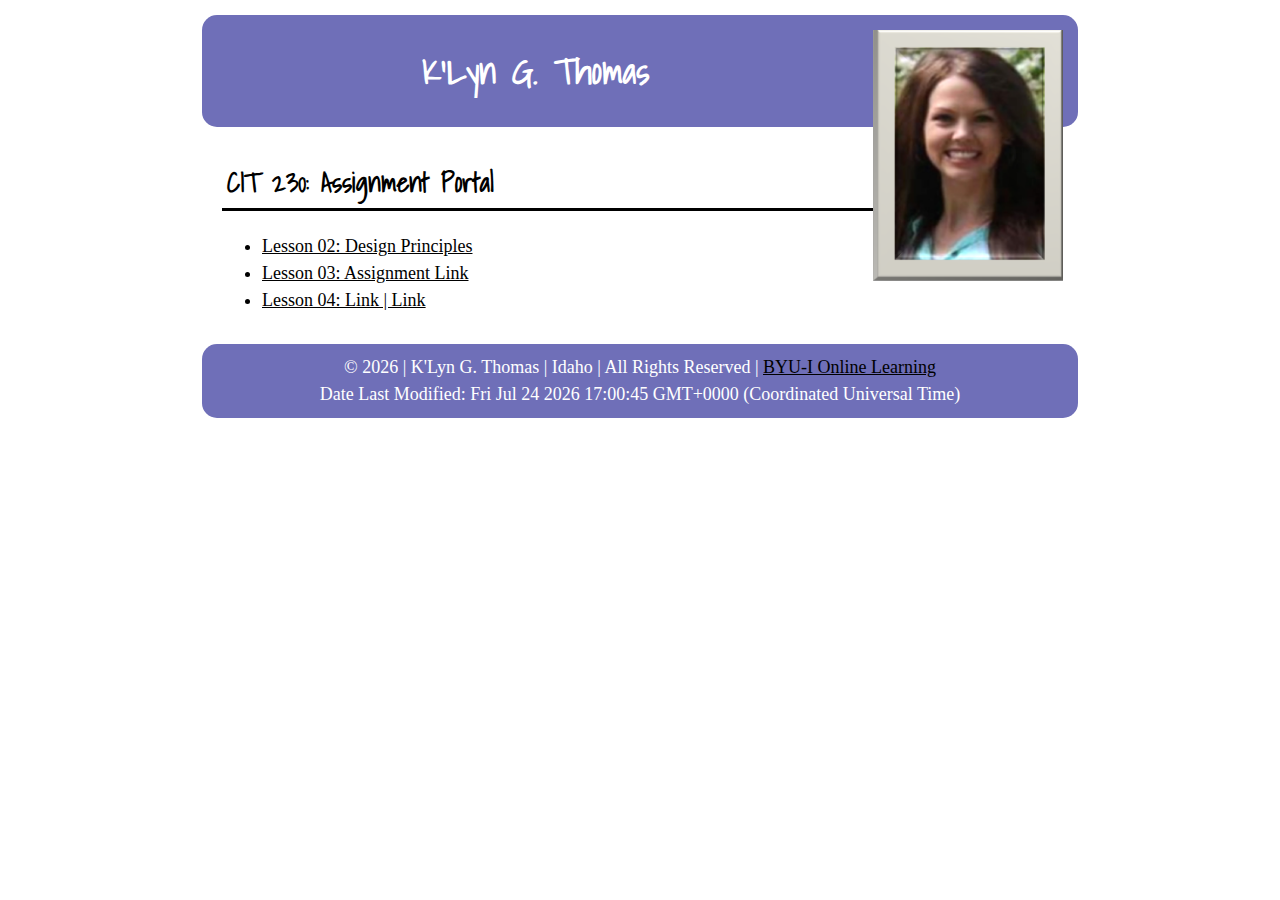
<file: CIT230/index.html>
<!DOCTYPE html>
<html lang="en-US">

<head>
    <meta charset="UTF-8">
    <meta name="viewport" content="width=device-width, initial-scale=1, viewport-fit=cover">
    <meta http-equiv="X-UA-Compatible" content="ie=edge">
    <title>K'Lyn Thomas - CIT230 Course Assignment Portal</title>
    <meta name="description"
        content="This is the Assignment Portal for K'Lyn Thomas in CIT 230: Web Frontend Development at Brigham Young University - Idaho taken in the Winter Semester of 2020">
    <link rel="stylesheet" href="/cit230/css/normalize.css">
    <link rel="stylesheet" href="/cit230/css/small.css">
    <link rel="stylesheet" href="/cit230/css/medium.css">
    <link href="https://fonts.googleapis.com/css?family=Shadows+Into+Light&display=swap" rel="stylesheet">
</head>

<body>
    <header>
        <img src="/cit230/images/kgtpicture.png" alt="Portrait of K'Lyn Griffeth Thomas">
        <h1>K'Lyn G. Thomas</h1>


    </header>

    <nav>
        <h2>CIT 230: Assignment Portal</h2>

        <ul>
            <li><a href="/lesson2/design-principles.html">Lesson 02: Design Principles</a></li>
            <li><a href="">Lesson 03: Assignment Link</a></li>
            <li><a href="">Lesson 04: Link | Link</a></li>

        </ul>
    </nav>
    <!--<main>
        <section>
            <h2></h2>
            <p>

            </p>
        </section>
        <section>
            <h2></h2>
            <p></p>
        </section>
    </main>-->
    <footer>
        &copy; <span id="currentYear"></span> | K'Lyn G. Thomas | Idaho | All Rights Reserved | <a
            href="https://www.byui.edu/online">BYU-I Online
            Learning
        </a> <br>Date Last Modified: <span id="currentdate"></span>
    </footer>
    <script src="/cit230/js/currentdate.js">
        /* // toLocaleDateString const options={weekday: 'long' , day: 'numeric' ,
        month: 'long' , year: 'numeric' }; document.getElementById('currentdate').textContent=new
        Date().toLocaleDateString('en-US', options); cont todaysdate=new Date(); <!console.log(todaysdate); */
    </script>

</body>

</html>
</file>
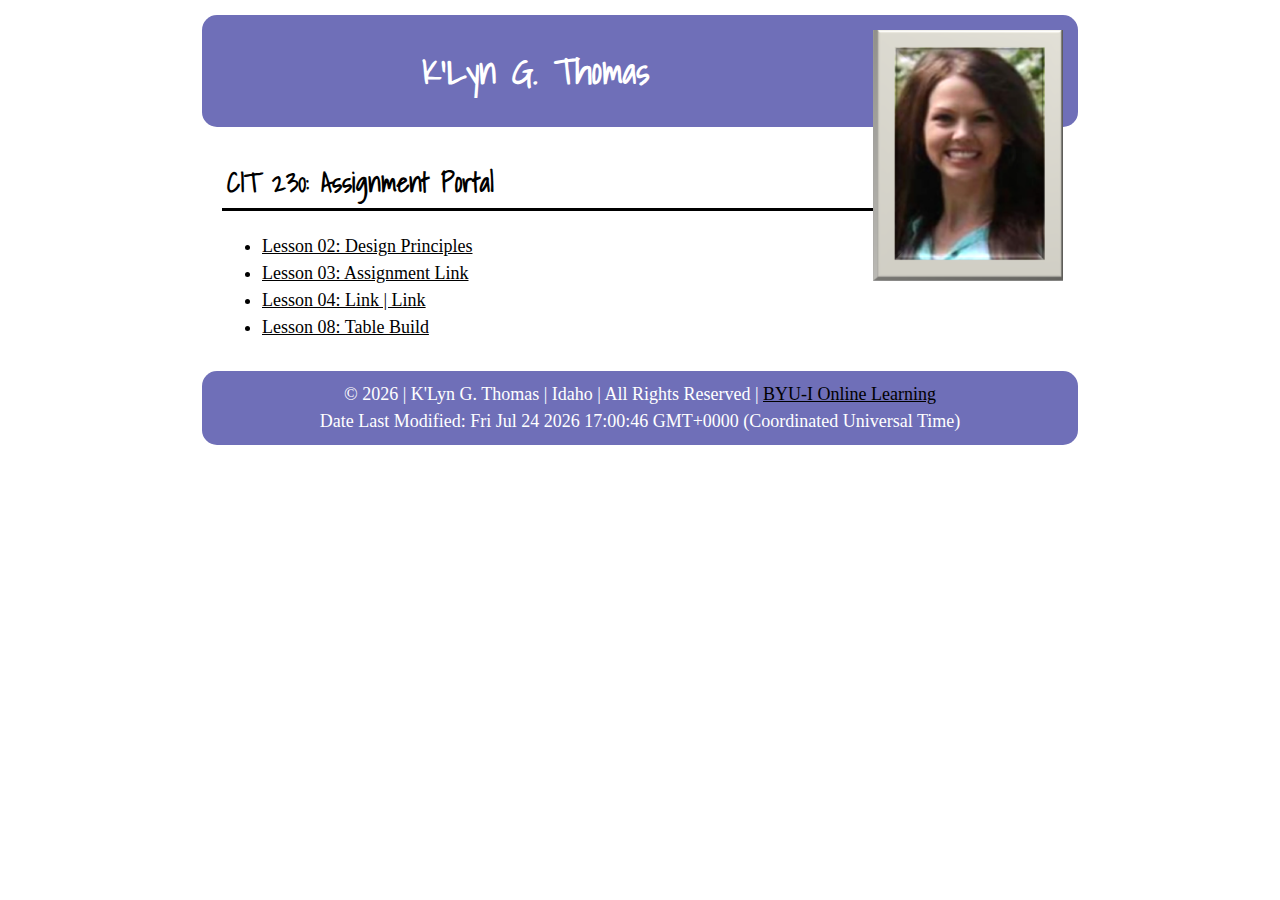
<file: cit230/index.html>
<!DOCTYPE html>
<html lang="en-US">

<head>
    <meta charset="UTF-8">
    <meta name="viewport" content="width=device-width, initial-scale=1, viewport-fit=cover">
    <meta http-equiv="X-UA-Compatible" content="ie=edge">
    <title>K'Lyn Thomas - CIT230 Course Assignment Portal</title>
    <meta name="description"
        content="This is the Assignment Portal for K'Lyn Thomas in CIT 230: Web Frontend Development at Brigham Young University - Idaho taken in the Winter Semester of 2020">
    <link rel="stylesheet" href="/cit230/css/normalize.css">
    <link rel="stylesheet" href="/cit230/css/small.css">
    <link rel="stylesheet" href="/cit230/css/medium.css">
    <link href="https://fonts.googleapis.com/css?family=Shadows+Into+Light&display=swap" rel="stylesheet">
</head>

<body>
    <header>
        <img src="/cit230/images/kgtpicture.png" alt="Portrait of K'Lyn Griffeth Thomas">
        <h1>K'Lyn G. Thomas</h1>


    </header>

    <nav>
        <h2>CIT 230: Assignment Portal</h2>

        <ul>
            <li><a href="/lesson2/design-principles.html">Lesson 02: Design Principles</a></li>
            <li><a href=" ">Lesson 03: Assignment Link</a></li>
            <li><a href=" ">Lesson 04: Link | Link</a></li>
            <li><a href="/lesson-8/tablebuild.html">Lesson 08: Table Build</a></li>

        </ul>
    </nav>
    <!--<main>
        <section>
            <h2></h2>
            <p>

            </p>
        </section>
        <section>
            <h2></h2>
            <p></p>
        </section>
    </main>-->
    <footer>
        &copy; <span id="currentYear"></span> | K'Lyn G. Thomas | Idaho | All Rights Reserved | <a
            href="https://www.byui.edu/online">BYU-I Online
            Learning
        </a> <br>Date Last Modified: <span id="currentdate"></span>
    </footer>
    <script src="/cit230/js/currentdate.js">
        /* // toLocaleDateString const options={weekday: 'long' , day: 'numeric' ,
        month: 'long' , year: 'numeric' }; document.getElementById('currentdate').textContent=new
        Date().toLocaleDateString('en-US', options); cont todaysdate=new Date(); <!console.log(todaysdate); */
    </script>

</body>

</html>
</file>
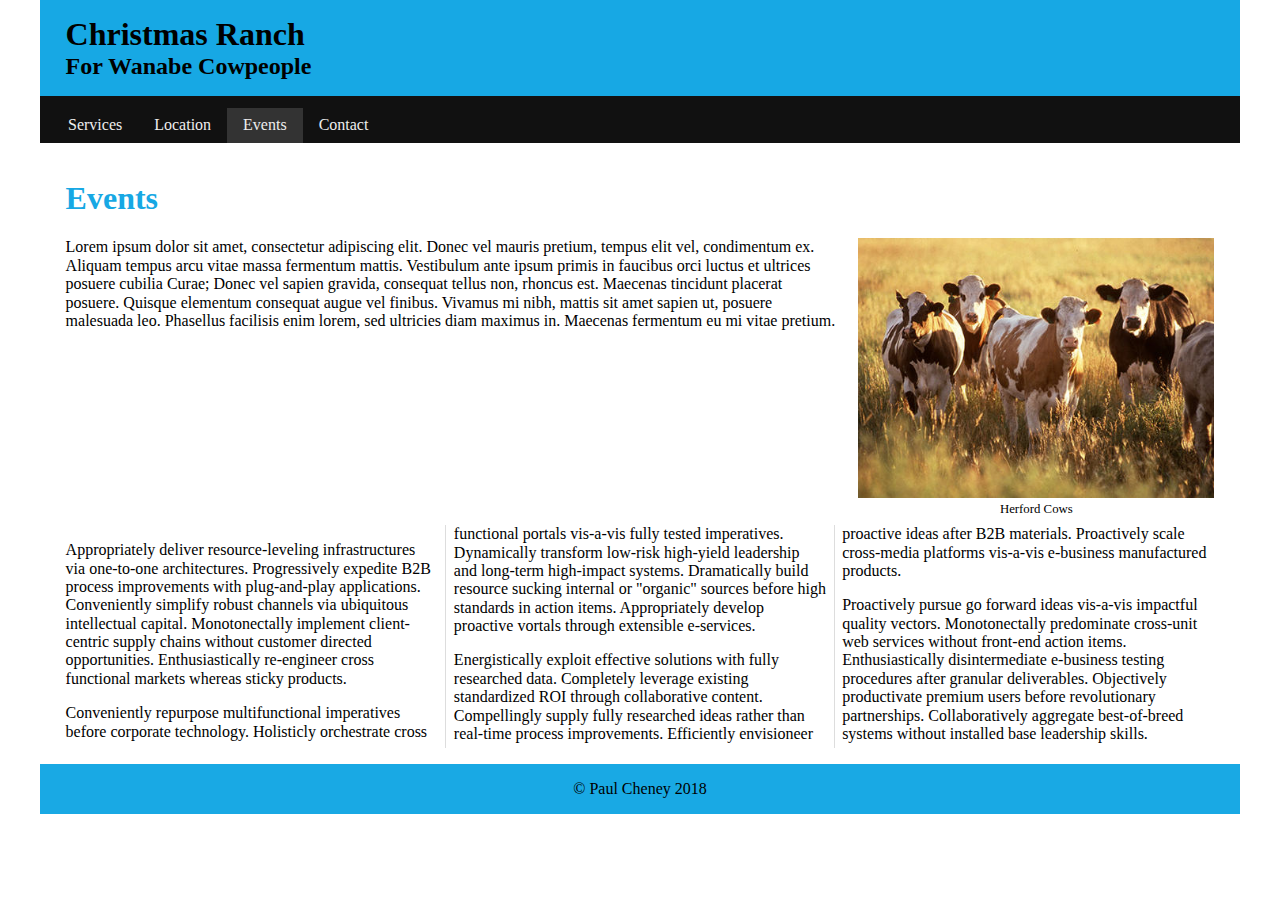
<file: ranch-start/index.html>
<!doctype html>
<html lang="en">
<head>
<meta charset="utf-8">
<meta name="description" content="Fill Me In">
<meta name="author" content="John Doe">
<title>Events: Christmas Ranch</title>

<meta name="viewport" content="width=device-width, initial-scale=1, maximum-scale=1"

<!-- STYLE SHEETS -->
<link href="css/normalize.css" rel="stylesheet">
<link href="css/small.css" rel="stylesheet">
<link href="css/medium.css" rel="stylesheet">
<link href="css/large.css" rel="stylesheet">

</head>

<body>
<body>
<header>
  <h1>Christmas Ranch</h1>
  <h2>For Wanabe Cowpeople</h2>
</header>
  
<nav class="clearfix">
<ul>
  <li><a href="index.html">Services</a></li>
  <li><a href="#">Location</a></li>
  <li class="active"><a href="#">Events</a></li>
  <li><a href="#">Contact</a></li>
</ul>
</nav>

<main>
    
    <h1>Events</h1>
    
    <figure>
    <img src="images/cows.jpg" alt="Herford Cows">
    <figcaption> Herford Cows</figcaption>
    </figure>
    <p>Lorem ipsum dolor sit amet, consectetur adipiscing elit. Donec vel mauris pretium, tempus elit vel, condimentum ex. Aliquam tempus arcu vitae massa fermentum mattis. Vestibulum ante ipsum primis in faucibus orci luctus et ultrices posuere cubilia Curae; Donec vel sapien gravida, consequat tellus non, rhoncus est. Maecenas tincidunt placerat posuere. Quisque elementum consequat augue vel finibus. Vivamus mi nibh, mattis sit amet sapien ut, posuere malesuada leo. Phasellus facilisis enim lorem, sed ultricies diam maximus in. Maecenas fermentum eu mi vitae pretium.</p>

    <div class="news">
    <p>Appropriately deliver resource-leveling infrastructures via one-to-one architectures. Progressively expedite B2B process improvements with plug-and-play applications. Conveniently simplify robust channels via ubiquitous intellectual capital. Monotonectally implement client-centric supply chains without customer directed opportunities. Enthusiastically re-engineer cross functional markets whereas sticky products.</p>

    <p>Conveniently repurpose multifunctional imperatives before corporate technology. Holisticly orchestrate cross functional portals vis-a-vis fully tested imperatives. Dynamically transform low-risk high-yield leadership and long-term high-impact systems. Dramatically build resource sucking internal or "organic" sources before high standards in action items. Appropriately develop proactive vortals through extensible e-services.</p>

    <p>Energistically exploit effective solutions with fully researched data. Completely leverage existing standardized ROI through collaborative content. Compellingly supply fully researched ideas rather than real-time process improvements. Efficiently envisioneer proactive ideas after B2B materials. Proactively scale cross-media platforms vis-a-vis e-business manufactured products.</p>

    <p>Proactively pursue go forward ideas vis-a-vis impactful quality vectors. Monotonectally predominate cross-unit web services without front-end action items. Enthusiastically disintermediate e-business testing procedures after granular deliverables. Objectively productivate premium users before revolutionary partnerships. Collaboratively aggregate best-of-breed systems without installed base leadership skills.</p>
    </div>

    
</main>

<footer>
&copy; Paul Cheney 2018
</footer>
</body>
</html>
</file>
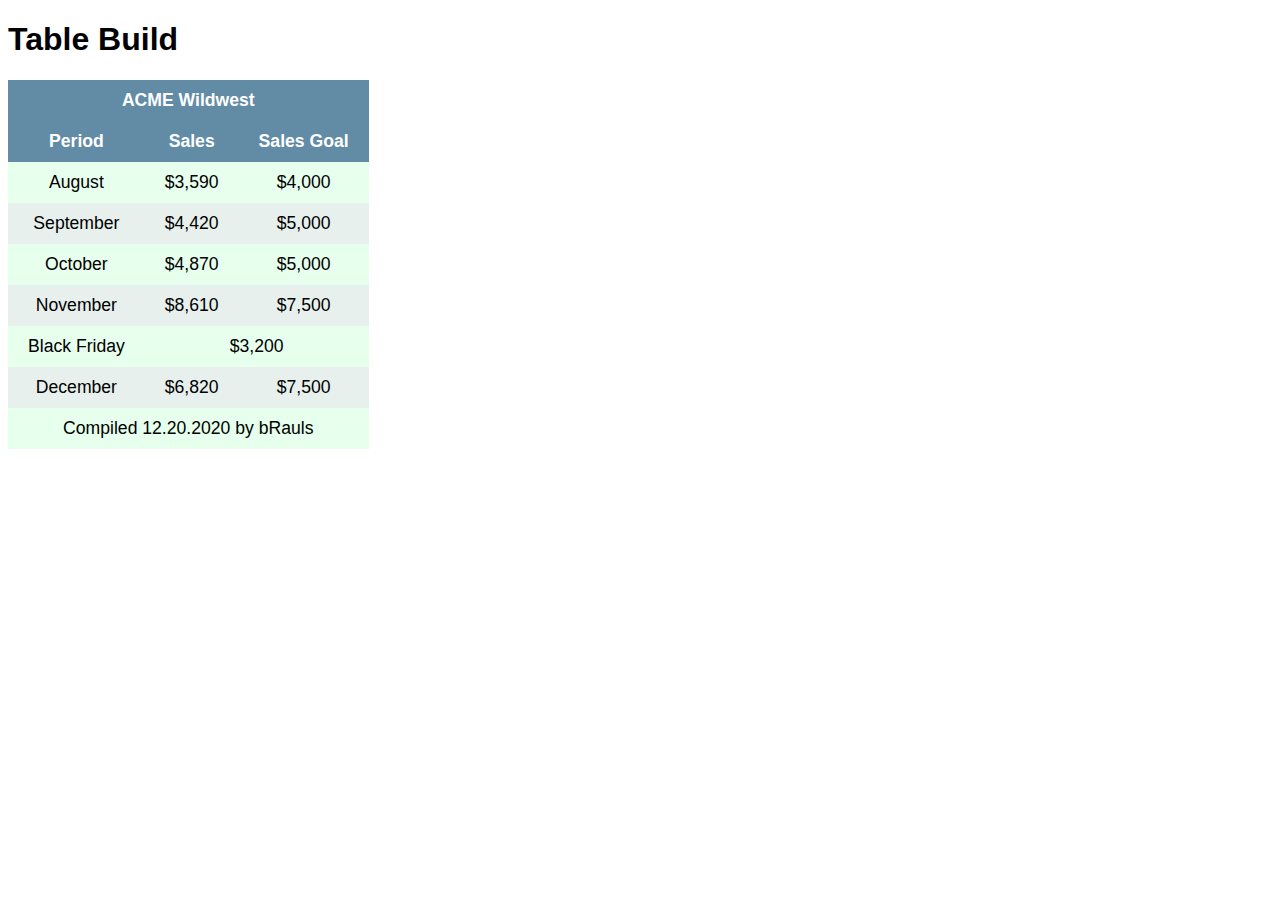
<file: lesson-8/tablebuild.html>
<!DOCTYPE html>
<html lang="en-US">

<head>
  <meta charset="utf-8">
  <meta name="viewport" content="width=device-width, initial-scale=1, viewport-fit=cover">
  <meta http-equiv="X-UA-Compatible" content="ie=edge">
  <title>Table Build</title>

  <meta name="description"
    content="This is K'Lyn Thomas's Table Build Assignment in CIT 230: Web Frontend Development at Brigham Young University - Idaho taken in the Winter Semester of 2020">
  <link rel="stylesheet" href="/lesson-8/small.css">
</head>

<body>

  <h1>Table Build</h1>

  <table id="a">
    <tr>
      <th colspan="3">ACME Wildwest</th>
    </tr>
    <tr>
      <th>Period</th>
      <th>Sales</th>
      <th>Sales Goal</th>
    </tr>
    <tr>
      <td>August</td>
      <td>$3,590</td>
      <td>$4,000</td>
    </tr>
    <tr>
      <td>September</td>
      <td>$4,420</td>
      <td>$5,000</td>
    </tr>
    <tr>
      <td>October</td>
      <td>$4,870</td>
      <td>$5,000</td>
    </tr>
    <tr>
      <td>November</td>
      <td>$8,610</td>
      <td>$7,500</td>
    </tr>
    <tr>
      <td>Black Friday</td>
      <td colspan="2">$3,200</td>
    </tr>
    <tr>
      <td>December</td>
      <td>$6,820</td>
      <td>$7,500</td>
    </tr>
    <tr>
      <td colspan="3">Compiled 12.20.2020 by bRauls</td>
    </tr>
  </table>

</body>

</html>
</file>
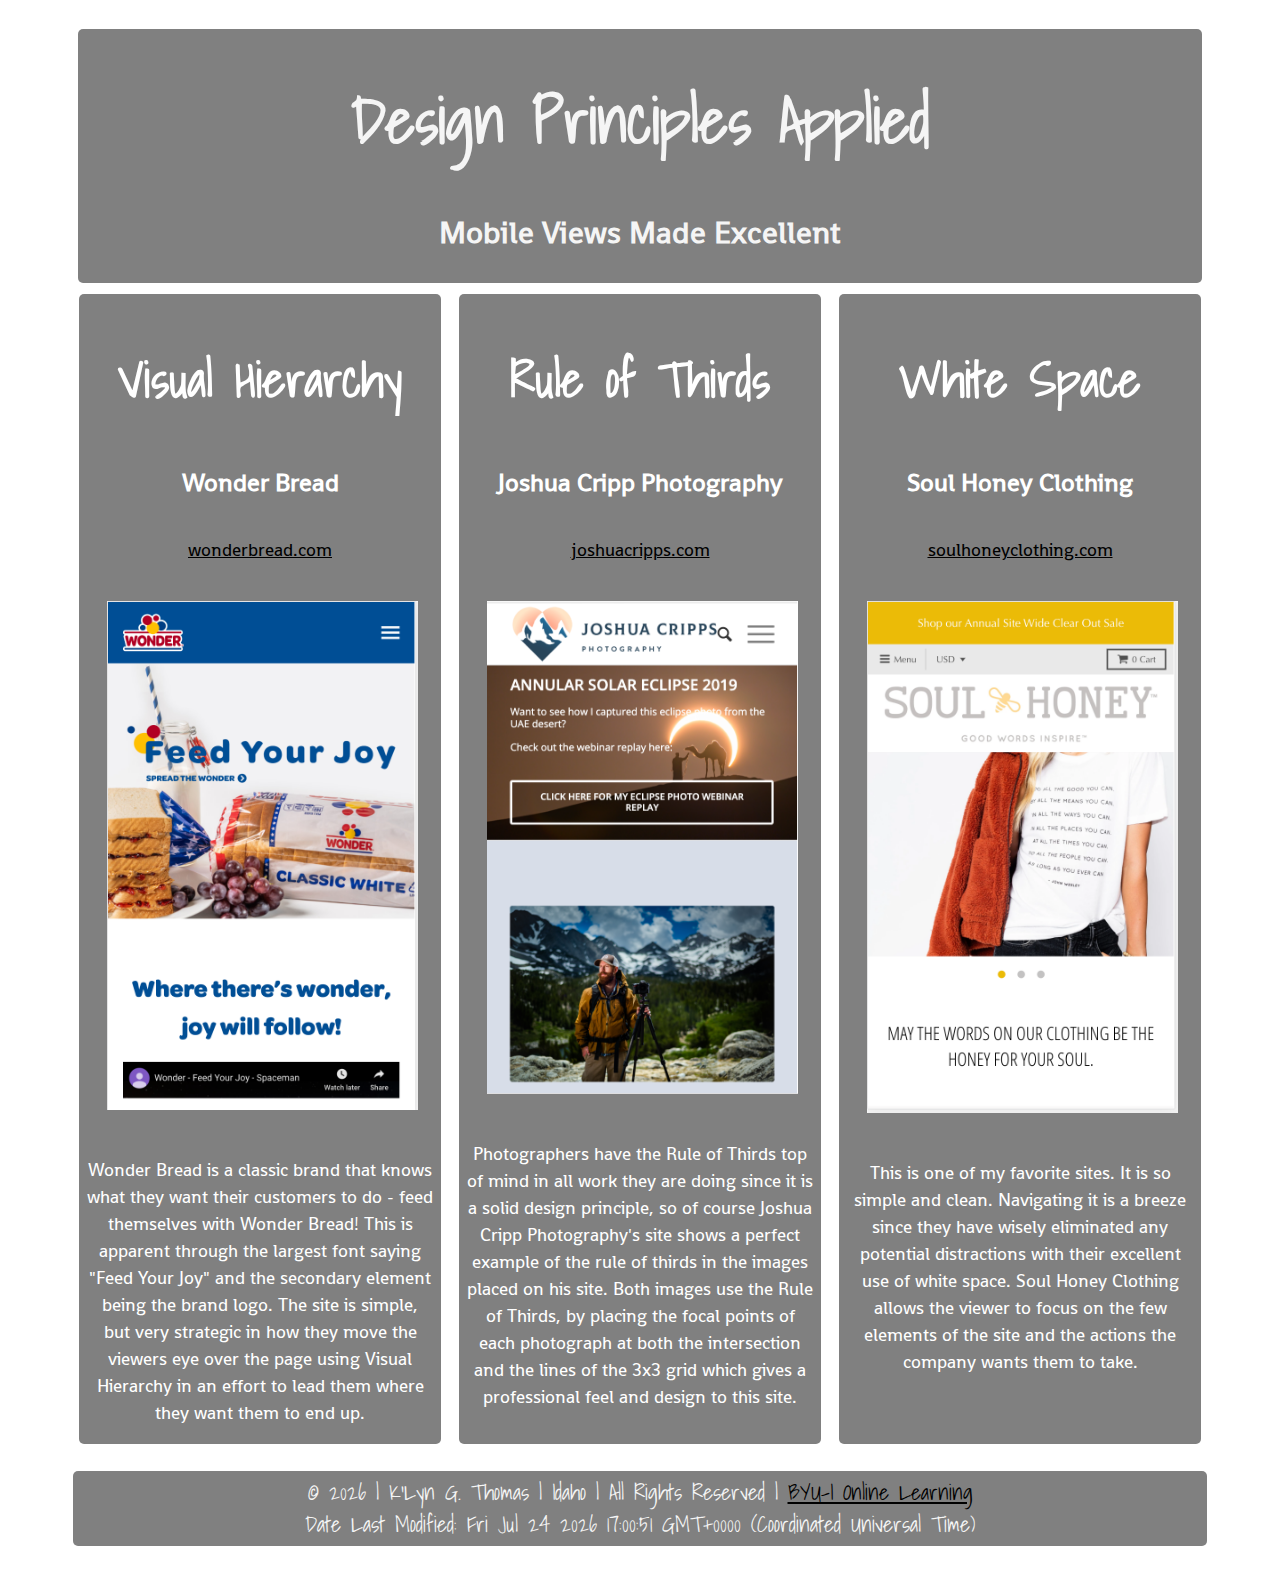
<file: lesson2/design-principles.html>
<!DOCTYPE html>
<html lang="en-US">

<head>
  <meta charset="UTF-8">
  <meta name="viewport" content="width=device-width, initial-scale=1, viewport-fit=cover">
  <meta http-equiv="X-UA-Compatible" content="ie=edge">
  <title>K'Lyn Thomas - CIT230 Lesson 2</title>
  <meta name="description"
    content="This is an Mobile Viewport Design Assignment for K'Lyn Thomas in CIT 230: Web Frontend Development at Brigham Young University - Idaho taken in the Winter Semester of 2020">
  <link rel="stylesheet" href="/cit230/css/normalize.css">
  <link rel="stylesheet" href="/lesson2/styles/small.css">
  <link href="/lesson2/styles/medium.css" rel="stylesheet">
  <link href="/lesson2/styles/large.css" rel="stylesheet">
  <link href="https://fonts.googleapis.com/css?family=Shadows+Into+Light&display=swap" rel="stylesheet">
  <link href="https://fonts.googleapis.com/css?family=Shanti%7CBenchNine&display=swap" rel="stylesheet">
</head>

<body>
  <header>

    <h1>Design Principles Applied</h1>
    <h2> Mobile Views Made Excellent</h2>

  </header>

  <main>
    <section id="sec1">
      <h3>Visual Hierarchy</h3>
      <h4> Wonder Bread</h4>
      <p><a href="https://www.wonderbread.com"> wonderbread.com </a></p>

      <img src="/lesson2/images/visual-hierarchy-mobile.png"
        alt="Visual Hierarchy of the Wonder Bread Site in Mobile Viewport">
      <p>Wonder Bread is a classic brand that knows what they want their customers to do - feed themselves with Wonder
        Bread! This is apparent through the largest font saying "Feed Your Joy" and the secondary element being the
        brand logo. The site is simple, but very strategic in how they move the viewers eye over the page using Visual
        Hierarchy in an effort to lead them where they want them to end up. </p>
    </section>
    <section id="sec2">
      <h3>Rule of Thirds</h3>
      <h4> Joshua Cripp Photography</h4>
      <p><a href="https://www.joshuacripps.com/"> joshuacripps.com </a></p>
      <img src="/lesson2/images/rule-of-thirds-mobile.png"
        alt="Rule of Thirds of Joshua Cripps Website in Mobile Viewport">
      <p>Photographers have the Rule of Thirds top of mind in all work they are doing since it is a solid design
        principle, so of course Joshua Cripp
        Photography's site shows a perfect example of the rule of thirds in the images placed on his site. Both images
        use the Rule of Thirds, by placing the focal points of each photograph at both the intersection and the lines of
        the
        3x3 grid which gives a professional feel and design to this site.</p>

    </section>
    <section id="sec3">
      <h3>White Space</h3>
      <h4>Soul Honey Clothing</h4>
      <p><a href="https://www.soulhoneyclothing.com/"> soulhoneyclothing.com </a></p>
      <img src="/lesson2/images/white-space-mobile.png" alt="White Space of Soul Honey Website in Mobile Viewport">
      <p>This is one of my favorite sites. It is so simple and clean. Navigating it is a breeze since they have wisely
        eliminated any potential distractions with their excellent use of white space. Soul Honey Clothing allows the
        viewer to focus
        on the few elements of the site and the actions the company wants them to take.</p>
    </section>
  </main>
  <footer>
    &copy; <span id="currentYear"></span> | K'Lyn G. Thomas | Idaho | All Rights Reserved | <a
      href="https://www.byui.edu/online">BYU-I Online
      Learning
    </a> <br>Date Last Modified: <span id="currentdate"></span>
  </footer>
  <script src="/lesson2/js/currentdate.js">
    /* // toLocaleDateString const options={weekday: 'long' , day: 'numeric' ,
    month: 'long' , year: 'numeric' }; document.getElementById('currentdate').textContent=new
    Date().toLocaleDateString('en-US', options); cont todaysdate=new Date(); <!console.log(todaysdate); */
  </script>

</body>

</html>
</file>
<file: cit230/css/small.css>
body {
  font-size: 18px;
  line-height: 1.5;
  max-width: 70%;
  margin: 15px auto;
}

header {
  background-color: rgb(111, 111, 184);
  text-align: center;
  color: white;
  font-size: 1em;
  padding: 5px;
  border-radius: 15px;
  margin: 10px;

}
h1, h2{
  font-family: 'Shadows Into Light', 'Lido';
}

h2 {
  padding: 5px;
  border-bottom-style: solid;
}

nav {
  margin: 30px;


}
a{
  color: black;
}

footer {
  background-color: rgb(111, 111, 184);
  text-align: center;
  color: white;
  padding: 10px;
  border-radius: 15px;
  margin: 10px;
}



img {
  margin: 10px;
  width: 190px;

}
</file>
<file: cit230/css/medium.css>
@media only screen and (min-width: 32.5em) {
  
  img {
    float: right;
  }
}
</file>
<file: ranch-start/css/small.css>
* { -moz-box-sizing: border-box;
-webkit-box-sizing: border-box; box-sizing: border-box; }

/* body rules here */
body {
  font-family: Verdana;
  font-size: 16px;
}

/* head rules here */
header {
  background-color: #17a8e4;
  padding: 1rem 2%;
}

header h1 {
  margin: 0;
}
header h2 {
  margin: 0;
}

/* navigation rule here */
nav {background-color: #111;}
nav ul {margin:0; padding:0;}
nav li {list-style-type: none;}
nav li.active {background-color: #333;}
nav a {
  display: block;
  padding: .8rem 0; /*44 min height */
  color: #eee;
  text-align: center;
  text-decoration: none;
}

nav a:hover {background-color: #444;}

/* main rules here*/
main {
  padding: 1rem 2%;
  display: block;
}

main h1 {color: #17a8e4;}

main figure img {width: 100%;}
main figure {
  width: 100%;
  margin: 0;
}

main figcaption {text-align: center; font-size: .8rem;}

footer {
  text-align: center;
  padding: 1rem 2%;
  background-color: #19a9e4;
}
.clearfix:after {
  content: "";
  display: table;
  clear: both;

}
</file>
<file: ranch-start/css/medium.css>
@media only screen and (min-width:560px) {
 
nav li {float: left; width: 25%}

main figure {
  float: right;
  width: 50%;
  margin-left: 2%;
  padding-bottom: .5rem;
}

div.news {
  clear: both;
  column-count: 2;
  column-rule: 1px solid #ddd;
}
} /* end of media query*/
</file>
<file: ranch-start/css/large.css>
@media only screen and (min-width:1028px) {

header, footer, nav, main {max-width: 75rem; margin: auto;}
/* or just main..., or  nav, main... or  etc */
  
nav ul {padding: 1%;}
nav li {width:auto;}
nav a {padding: .5rem 1rem;}

main figure {width: 31%;}

div.news {
  column-count: 3;
}

} /* end of media query*/
</file>
<file: lesson-8/small.css>
html {
  font-family: Ubuntu, sans-serif;
}

table, th, td {
  border: 1px grey;
}

table {
  font-size: 1.1rem;
  border-collapse: collapse;
}
#a tr:nth-child(even) td {
  background-color: #e7f0ed;
}
#a tr:nth-child(odd) td{
 background-color: #e7ffed;
}
#a th {
  color: white;
  background-color: #628ca6;
}

td, th {
  padding: 10px 20px;
}


td {
  text-align: center;
}

tr:nth-child(even) td {
  
  background-color: rgb(250,250,250);
}

tr:nth-child(odd) td {
  background-color: rgb(245,245,245);
}
</file>
<file: lesson2/styles/small.css>
* {
  -moz-box-sizing: border-box;
  -webkit-box-sizing: border-box;
  box-sizing: border-box;
}

body {
  font-size: 18px;
  color: white;
  line-height: 1.5;
  max-width: 90%;
  padding: 4px;
  margin: 15px auto;
}

a {
  color: black
}

header {
  background-color: gray;
  text-align: center;
  color: whitesmoke;
  font-size: 1em;
  padding: 2px;
  border-color: black;
  border-width: 10px;
  border-radius: 5px;
  margin: 10px;

}

h1 {
  font-size: 3.5em;
  font-family: 'Shadows Into Light', 'Lido';
}

h2 {
  font-size: 1.7em;
  font-family: 'BenchNine', sans-serif;
  font-family: 'Shanti', sans-serif;
  text-align: center;

}
h3 {
  font-size: 2.7em;
  font-family: 'Shadows Into Light', 'Lido';
  text-align: center;
}

h4 {
  font-size: 1.4em;
  font-family: 'BenchNine', sans-serif;
  font-family: 'Shanti', sans-serif;
  text-align: center;
}

p {
  font-family: 'BenchNine', sans-serif;
  font-family: 'Shanti', sans-serif;
  text-align: center;
}

a {
  color: black
}


main {
  display: grid;
  grid-template-columns: 1fr;
  column-gap: 1em;
  border: 3px;
  padding: 1px;
  border-radius: 5px;
  margin: 10px;


}

#sec1 {
  /* float: left; */
  background-color: grey;
  padding: 0  8px;
  border-radius: 5px;
  margin-bottom: 16px;
  content: "";
  justify-content: center;
}

#sec2 {
  margin-bottom: 16px;
  padding: 0 8px;
  border-radius: 5px;
  background-color: grey;
  content: "";
}

#sec3 {
  /* float: right; */
  margin-bottom: 16px;
  padding: 0 8px;
  border-radius: 5px;
  background-color: grey;
  content: "";
}

footer {
  font-size:1.2em;
  font-family: 'Shadows Into Light', 'Lido';
  background-color: gray;
  text-align: center;
  color: whitesmoke;
  padding: 5px;
  border-color: black;
  border-width: 2px;
  border-radius: 5px;
  margin: 5px;
  clear: both;

}



img {
  
  margin: 20px;
  width: 90%;

}
</file>
<file: lesson2/styles/medium.css>
@media only screen and (min-width:32.5em) {

  main{

    grid-template-columns: 1fr 1fr;
  }
} /* end of media query*/
</file>
<file: lesson2/styles/large.css>
@media only screen and (min-width:64em) {

  main{

 grid-template-columns: 1fr 1fr 1fr;
}

} /* end of media query*/
</file>
